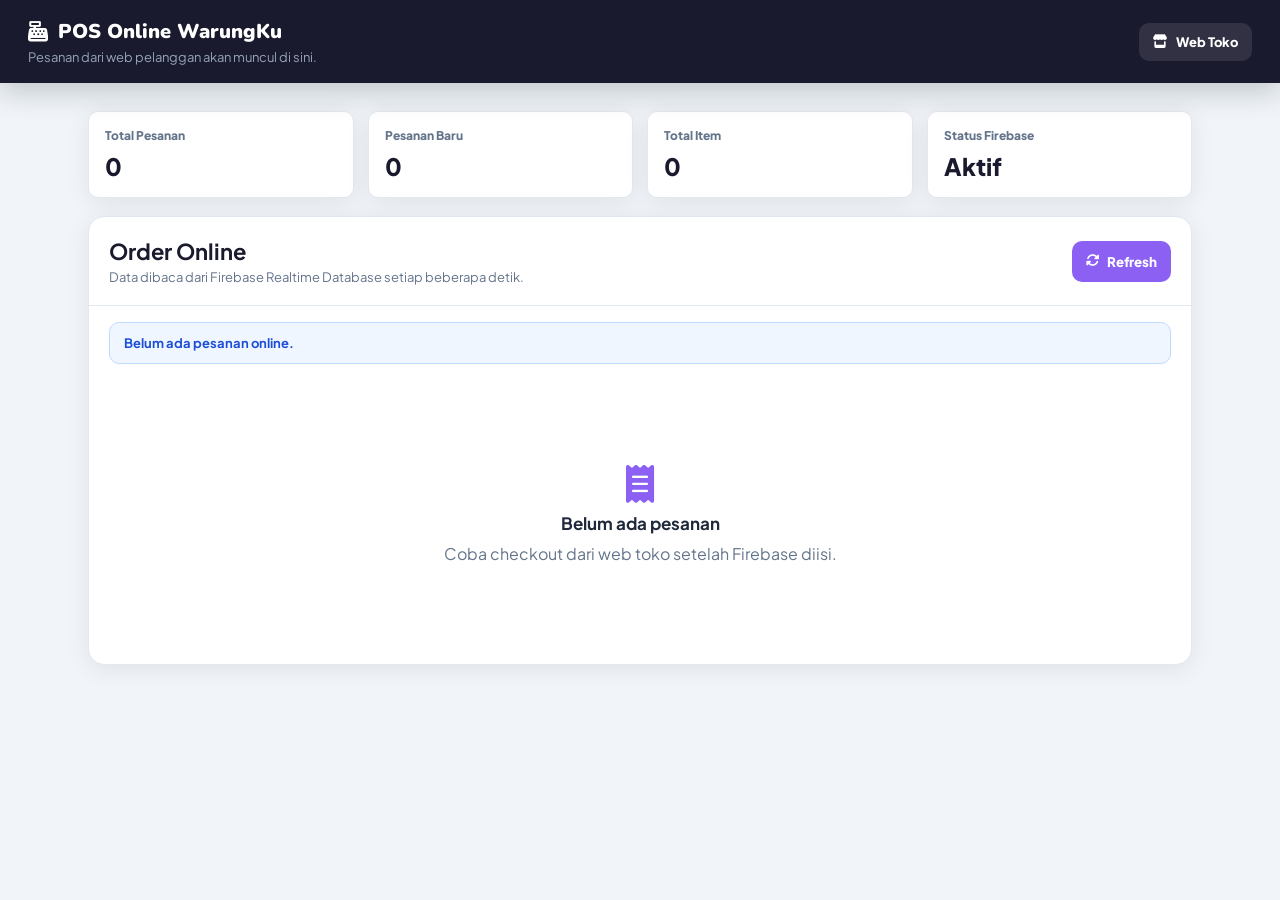
<file: admin-online.html>
<!DOCTYPE html>
<html lang="id">
<head>
  <meta charset="UTF-8" />
  <meta name="viewport" content="width=device-width, initial-scale=1.0" />
  <title>POS Online WarungKu</title>
  <link rel="stylesheet" href="style.css" />
  <link rel="preconnect" href="https://fonts.googleapis.com" />
  <link href="https://fonts.googleapis.com/css2?family=Plus+Jakarta+Sans:wght@400;500;600;700;800&family=Nunito:wght@400;600;700;800;900&display=swap" rel="stylesheet" />
  <link rel="stylesheet" href="https://cdnjs.cloudflare.com/ajax/libs/font-awesome/6.5.0/css/all.min.css" />
</head>
<body class="admin-page">
  <nav class="admin-nav">
    <div>
      <div class="admin-brand"><i class="fas fa-cash-register"></i> POS Online WarungKu</div>
      <p>Pesanan dari web pelanggan akan muncul di sini.</p>
    </div>
    <a href="index.html" class="admin-back"><i class="fas fa-store"></i> Web Toko</a>
  </nav>

  <main class="admin-wrap">
    <section class="admin-stats">
      <div class="admin-stat">
        <span>Total Pesanan</span>
        <strong id="statTotal">0</strong>
      </div>
      <div class="admin-stat">
        <span>Pesanan Baru</span>
        <strong id="statNew">0</strong>
      </div>
      <div class="admin-stat">
        <span>Total Item</span>
        <strong id="statItems">0</strong>
      </div>
      <div class="admin-stat">
        <span>Status Firebase</span>
        <strong id="statFirebase">-</strong>
      </div>
    </section>

    <section class="admin-panel">
      <div class="admin-panel-head">
        <div>
          <h1>Order Online</h1>
          <p>Data dibaca dari Firebase Realtime Database setiap beberapa detik.</p>
        </div>
        <button class="admin-refresh" id="refreshBtn"><i class="fas fa-rotate"></i> Refresh</button>
      </div>
      <div class="admin-alert info show" id="adminAlert">Menunggu data order online...</div>
      <div class="admin-orders" id="ordersList"></div>
    </section>
  </main>

  <script src="firebase-config.js"></script>
  <script src="pos-firebase-bridge.js"></script>
  <script>
    'use strict';

    const formatRp = (n) => 'Rp ' + Number(n || 0).toLocaleString('id-ID');
    const $ = (id) => document.getElementById(id);
    let currentOrders = [];

    function escapeHtml(value = '') {
      return String(value).replace(/[&<>"']/g, (char) => ({
        '&': '&amp;',
        '<': '&lt;',
        '>': '&gt;',
        '"': '&quot;',
        "'": '&#039;'
      }[char]));
    }

    function showAlert(type, message) {
      const alert = $('adminAlert');
      alert.className = `admin-alert ${type} show`;
      alert.textContent = message;
    }

    function getOrderTotal(order) {
      if (Number.isFinite(Number(order.total))) return Number(order.total);

      return (order.items || []).reduce((sum, item) => (
        sum + Number(item.harga || 0) * Number(item.qty || 0)
      ), 0);
    }

    function getStatusLabel(status) {
      const labels = {
        baru: 'Baru',
        diproses: 'Diproses',
        selesai: 'Selesai',
        batal: 'Batal'
      };

      return labels[status] || status || '-';
    }

    function renderOrders(orders) {
      currentOrders = orders;
      $('statTotal').textContent = orders.length;
      $('statNew').textContent = orders.filter((order) => order.status === 'baru').length;
      $('statItems').textContent = orders.reduce((sum, order) => (
        sum + (order.items || []).reduce((itemSum, item) => itemSum + Number(item.qty || 0), 0)
      ), 0);
      $('statFirebase').textContent = window.WarungKuPOSBridge.isFirebaseConfigured() ? 'Aktif' : 'Belum';

      if (!window.WarungKuPOSBridge.isFirebaseConfigured()) {
        showAlert('warning', 'Firebase belum dikonfigurasi. POS menampilkan cache lokal saja.');
      } else if (!orders.length) {
        showAlert('info', 'Belum ada pesanan online.');
      } else {
        showAlert('success', 'Pesanan online berhasil dimuat.');
      }

      $('ordersList').innerHTML = orders.length ? orders.map((order) => {
        const items = (order.items || []).map((item) => (
          `${escapeHtml(item.nama)} (${Number(item.qty || 0)}x) - ${formatRp(item.harga)} = ${formatRp(item.total || Number(item.harga || 0) * Number(item.qty || 0))}`
        )).join('<br>');
        const total = getOrderTotal(order);
        const status = order.status || 'baru';

        return `
          <article class="admin-order-card">
            <div class="admin-order-top">
              <div>
                <strong>${escapeHtml(order.customerName || 'Pelanggan Website')}</strong>
                <span>${escapeHtml(order.orderNo || order.id || '-')} - ${escapeHtml(order.source || '-')}</span>
              </div>
              <b>${formatRp(total)}</b>
            </div>
            <div class="admin-order-grid">
              <div><span>Status</span><strong>${escapeHtml(getStatusLabel(status))}</strong></div>
              <div><span>Waktu</span><strong>${escapeHtml(new Date(order.createdAt || Date.now()).toLocaleString('id-ID'))}</strong></div>
              <div><span>WhatsApp</span><strong>${escapeHtml(order.customerPhone || '-')}</strong></div>
              <div><span>Bayar</span><strong>${escapeHtml(order.paymentMethod || '-')} (${escapeHtml(order.paymentStatus || '-')})</strong></div>
            </div>
            <div class="admin-order-address"><strong>Alamat:</strong> ${escapeHtml(order.address || '-')}</div>
            <div class="admin-order-address"><strong>Catatan:</strong> ${escapeHtml(order.note || '-')}</div>
            <div class="admin-order-items">${items || '-'}</div>
            <div class="admin-order-actions">
              <button class="admin-status-btn" data-order-id="${escapeHtml(order.id)}" data-status="baru">Baru</button>
              <button class="admin-status-btn" data-order-id="${escapeHtml(order.id)}" data-status="diproses">Proses</button>
              <button class="admin-status-btn" data-order-id="${escapeHtml(order.id)}" data-status="selesai">Selesai</button>
              <button class="admin-status-btn danger" data-order-id="${escapeHtml(order.id)}" data-status="batal">Batal</button>
            </div>
          </article>`;
      }).join('') : `
        <div class="admin-empty">
          <i class="fas fa-receipt"></i>
          <strong>Belum ada pesanan</strong>
          <span>Coba checkout dari web toko setelah Firebase diisi.</span>
        </div>`;
    }

    window.addEventListener('warungku:online-orders', (event) => {
      renderOrders(event.detail.orders || []);
    });

    window.addEventListener('warungku:online-orders-error', (event) => {
      showAlert('warning', `Firebase belum bisa dibaca: ${event.detail.error.message}. Cek Rules Realtime Database.`);
      renderOrders(window.WarungKuPOSBridge.getLocalOrders());
    });

    $('refreshBtn').addEventListener('click', async () => {
      try {
        const orders = await window.WarungKuPOSBridge.loadOnlineOrders();
        renderOrders(orders);
      } catch (error) {
        showAlert('warning', `Refresh gagal: ${error.message}.`);
      }
    });

    $('ordersList').addEventListener('click', async (event) => {
      const button = event.target.closest('.admin-status-btn');
      if (!button) return;

      button.disabled = true;
      try {
        await window.WarungKuPOSBridge.updateOrderStatus(button.dataset.orderId, button.dataset.status);
        showAlert('success', `Status pesanan diubah menjadi ${getStatusLabel(button.dataset.status)}.`);
        const orders = await window.WarungKuPOSBridge.loadOnlineOrders();
        renderOrders(orders);
      } catch (error) {
        showAlert('warning', `Status belum tersimpan online: ${error.message}.`);
        renderOrders(currentOrders);
      } finally {
        button.disabled = false;
      }
    });

    renderOrders(window.WarungKuPOSBridge.getLocalOrders());
  </script>
</body>
</html>
</file>
<file: style.css>
/* ===================================================
   WarungKu E-Commerce – style.css
   =================================================== */

/* ── Variables ─────────────────────────────────── */
:root {
  --primary:    #8c60f3;
  --primary-d:  #ea6c0a;
  --primary-l:  #fff7ed;
  --secondary:  #0ea5e9;
  --dark:       #1a1a2e;
  --dark2:      #16213e;
  --card:       #ffffff;
  --bg:         #f8fafc;
  --text:       #1e293b;
  --text-light: #64748b;
  --success:    #10b981;
  --danger:     #ef4444;
  --border:     #e2e8f0;
  --radius:     16px;
  --radius-sm:  10px;
  --shadow:     0 4px 24px rgba(0,0,0,0.08);
  --shadow-lg:  0 8px 40px rgba(0,0,0,0.14);
}

/* ── Reset & Base ────────────────────────────── */
*, *::before, *::after { box-sizing: border-box; margin: 0; padding: 0; }

html { scroll-behavior: smooth; }

body {
  font-family: 'Plus Jakarta Sans', sans-serif;
  background: var(--bg);
  color: var(--text);
  min-height: 100vh;
}

/* ── Scrollbar ──────────────────────────────── */
::-webkit-scrollbar { width: 6px; }
::-webkit-scrollbar-track { background: #f1f5f9; }
::-webkit-scrollbar-thumb { background: var(--primary); border-radius: 10px; }

/* ============================================
   NAVBAR
   ============================================ */
.navbar {
  position: sticky;
  top: 0;
  z-index: 1000;
  background: var(--dark);
  box-shadow: 0 2px 20px rgba(0,0,0,0.2);
}

.nav-container {
  max-width: 1280px;
  margin: 0 auto;
  padding: 14px 24px;
  display: flex;
  align-items: center;
  gap: 20px;
}

/* Logo */
.nav-logo { display: flex; align-items: center; gap: 10px; flex-shrink: 0; }

.logo-icon {
  width: 42px; height: 42px;
  background: var(--primary);
  border-radius: 12px;
  display: flex; align-items: center; justify-content: center;
  color: white; font-size: 18px;
}

.logo-text { display: flex; flex-direction: column; }
.logo-main { font-family: 'Nunito', sans-serif; font-weight: 900; font-size: 20px; color: white; line-height: 1; }
.logo-sub  { font-size: 10px; color: #94a3b8; letter-spacing: 0.5px; }

/* Search */
.nav-search { flex: 1; }
.search-wrap {
  display: flex; align-items: center; gap: 10px;
  background: rgba(255,255,255,0.1);
  border: 1px solid rgba(255,255,255,0.15);
  border-radius: 12px;
  padding: 10px 16px;
  transition: all 0.3s;
}
.search-wrap:focus-within {
  background: rgba(255,255,255,0.15);
  border-color: var(--primary);
  box-shadow: 0 0 0 3px rgba(249,115,22,0.2);
}
.search-wrap i { color: #94a3b8; font-size: 14px; }
.search-wrap input {
  background: none; border: none; outline: none;
  color: white; width: 100%; font-size: 14px;
  font-family: inherit;
}
.search-wrap input::placeholder { color: #64748b; }

/* Nav Actions */
.nav-actions { display: flex; align-items: center; gap: 14px; flex-shrink: 0; }

.nav-cart {
  position: relative; cursor: pointer;
  width: 44px; height: 44px;
  background: rgba(255,255,255,0.1);
  border-radius: 12px;
  display: flex; align-items: center; justify-content: center;
  color: white; font-size: 18px;
  transition: all 0.3s;
}
.nav-cart:hover { background: var(--primary); transform: scale(1.05); }

.cart-badge {
  position: absolute; top: -5px; right: -5px;
  background: var(--danger); color: white;
  font-size: 11px; font-weight: 700;
  width: 20px; height: 20px;
  border-radius: 50%;
  display: flex; align-items: center; justify-content: center;
  border: 2px solid var(--dark);
  transition: transform 0.3s;
}
.cart-badge.bump { animation: badgeBump 0.4s ease; }

@keyframes badgeBump {
  0%   { transform: scale(1); }
  40%  { transform: scale(1.5); }
  70%  { transform: scale(0.9); }
  100% { transform: scale(1); }
}

.nav-user {
  color: #94a3b8; font-size: 28px; cursor: pointer;
  transition: color 0.3s;
}
.nav-user:hover { color: white; }

/* Category Bar */
.nav-categories {
  background: var(--dark2);
  border-top: 1px solid rgba(255,255,255,0.06);
}

.cat-container {
  max-width: 1280px; margin: 0 auto;
  padding: 0 24px;
  display: flex; gap: 4px;
  overflow-x: auto;
}
.cat-container::-webkit-scrollbar { height: 0; }

.cat-btn {
  padding: 12px 22px;
  background: none; border: none;
  color: #94a3b8; font-size: 14px; font-weight: 600;
  cursor: pointer; white-space: nowrap;
  border-bottom: 3px solid transparent;
  transition: all 0.3s;
  display: flex; align-items: center; gap: 7px;
  font-family: inherit;
  text-decoration: none;
}
.cat-btn:hover  { color: white; }
.cat-btn.active { color: var(--primary); border-bottom-color: var(--primary); }

/* ============================================
   HERO
   ============================================ */
.hero {
  background: linear-gradient(135deg, var(--dark) 0%, var(--dark2) 50%, #0f3460 100%);
  padding: 60px 24px;
  display: flex; align-items: center; justify-content: center;
  gap: 60px;
  overflow: hidden;
  position: relative;
}
.hero::before {
  content: '';
  position: absolute; inset: 0;
  background: radial-gradient(circle at 70% 50%, rgba(249,115,22,0.15) 0%, transparent 60%);
}

.hero-content { position: relative; z-index: 1; max-width: 480px; }

.hero-badge {
  display: inline-flex; align-items: center; gap: 6px;
  background: rgba(249,115,22,0.2);
  border: 1px solid rgba(249,115,22,0.4);
  color: var(--primary);
  padding: 6px 14px; border-radius: 50px;
  font-size: 13px; font-weight: 700;
  margin-bottom: 20px;
  animation: fadeSlideUp 0.6s ease;
}

.hero-content h1 {
  font-family: 'Nunito', sans-serif;
  font-size: clamp(32px, 5vw, 56px);
  font-weight: 900; color: white;
  line-height: 1.15;
  margin-bottom: 16px;
  animation: fadeSlideUp 0.6s ease 0.1s both;
}
.hero-content h1 span { color: var(--primary); }

.hero-content p {
  color: #94a3b8; font-size: 16px; margin-bottom: 32px;
  animation: fadeSlideUp 0.6s ease 0.2s both;
}

.hero-btn {
  display: inline-flex; align-items: center; gap: 10px;
  background: var(--primary); color: white;
  border: none; padding: 14px 28px;
  border-radius: 14px; font-size: 15px; font-weight: 700;
  cursor: pointer; transition: all 0.3s;
  font-family: inherit;
  animation: fadeSlideUp 0.6s ease 0.3s both;
}
.hero-btn:hover { background: var(--primary-d); transform: translateY(-2px); box-shadow: 0 8px 24px rgba(249,115,22,0.4); }

/* Hero Visual */
.hero-visual { position: relative; z-index: 1; }

.hero-emoji {
  font-size: 100px; line-height: 1;
  animation: float 3s ease-in-out infinite;
}

.floating-card {
  position: absolute;
  background: rgba(255,255,255,0.1);
  backdrop-filter: blur(12px);
  border: 1px solid rgba(255,255,255,0.2);
  color: white; font-size: 13px; font-weight: 700;
  padding: 8px 14px; border-radius: 50px;
  white-space: nowrap;
}
.fc1 { top: 0; left: -60px; animation: float 3s ease-in-out infinite 0.5s; }
.fc2 { bottom: 30px; left: -80px; animation: float 3s ease-in-out infinite 1s; }
.fc3 { top: 20px; right: -40px; animation: float 3s ease-in-out infinite 1.5s; }

/* ============================================
   PROMO TICKER
   ============================================ */
.promo-ticker {
  background: var(--primary);
  overflow: hidden;
  padding: 10px 0;
}
.ticker-inner {
  display: flex; gap: 40px;
  animation: ticker 20s linear infinite;
  width: max-content;
}
.ticker-inner span {
  color: white; font-weight: 700; font-size: 13px;
  white-space: nowrap;
}

/* ============================================
   PRODUCTS SECTION
   ============================================ */
.products-section {
  max-width: 1280px; margin: 0 auto;
  padding: 40px 24px 80px;
  scroll-margin-top: 130px;
}

.section-header { margin-bottom: 28px; }
.section-header h2 {
  font-family: 'Nunito', sans-serif;
  font-size: 28px; font-weight: 900; color: var(--text);
}
.section-header p { color: var(--text-light); margin-top: 4px; }

/* Grid */
.products-grid {
  display: grid;
  grid-template-columns: repeat(auto-fill, minmax(220px, 1fr));
  gap: 20px;
}

/* Product Card */
.product-card {
  background: var(--card);
  border-radius: var(--radius);
  overflow: hidden;
  box-shadow: var(--shadow);
  transition: all 0.35s cubic-bezier(0.34, 1.56, 0.64, 1);
  cursor: pointer;
  position: relative;
}
.product-card:hover {
  transform: translateY(-8px) scale(1.01);
  box-shadow: var(--shadow-lg);
}

.product-img {
  width: 100%; aspect-ratio: 1;
  display: flex; align-items: center; justify-content: center;
  font-size: 64px; position: relative;
  position: relative;
  background: linear-gradient(135deg, #fef3c7, #fed7aa);
}
.product-img.minuman { background: linear-gradient(135deg, #dbeafe, #bfdbfe); }
.product-img.makanan { background: linear-gradient(135deg, #dcfce7, #bbf7d0); }
.product-img.cemilan  { background: linear-gradient(135deg, #fce7f3, #fbcfe8); }

.product-img img {
  width: 100%; height: 100%;
  object-fit: cover;
  color: transparent;
}

.badge-discount {
  position: absolute; top: 12px; left: 12px;
  background: var(--danger); color: white;
  font-size: 12px; font-weight: 800;
  padding: 4px 10px; border-radius: 50px;
}
.badge-popular {
  position: absolute; top: 12px; right: 12px;
  background: var(--primary); color: white;
  font-size: 11px; font-weight: 800;
  padding: 4px 10px; border-radius: 50px;
}

.product-body { padding: 14px; }

.product-cat {
  font-size: 11px; font-weight: 700; text-transform: uppercase;
  letter-spacing: 0.5px; color: var(--text-light); margin-bottom: 4px;
}

.product-name {
  font-weight: 700; font-size: 15px; color: var(--text);
  margin-bottom: 4px; line-height: 1.3;
}

.product-desc {
  font-size: 12px; color: var(--text-light); margin-bottom: 10px;
  line-height: 1.5;
  display: -webkit-box; -webkit-line-clamp: 2;
  -webkit-box-orient: vertical; overflow: hidden;
}

.product-rating {
  display: flex; align-items: center; gap: 4px;
  font-size: 12px; color: #f59e0b; margin-bottom: 10px;
}
.product-rating span { color: var(--text-light); }

.product-price {
  display: flex; flex-direction: column; gap: 2px;
  margin-bottom: 12px;
}
.price-orig {
  font-size: 12px; color: var(--text-light);
  text-decoration: line-through;
}
.price-disc { font-size: 18px; font-weight: 800; color: var(--primary); }

.add-btn {
  width: 100%; padding: 10px;
  background: var(--primary); color: white;
  border: none; border-radius: var(--radius-sm);
  font-size: 14px; font-weight: 700; cursor: pointer;
  display: flex; align-items: center; justify-content: center; gap: 8px;
  transition: all 0.3s; font-family: inherit;
}
.add-btn:hover { background: var(--primary-d); transform: scale(1.02); }
.add-btn:active { transform: scale(0.97); }
.add-btn.added { background: var(--success); animation: addPulse 0.5s ease; }

@keyframes addPulse {
  0%   { transform: scale(1); }
  50%  { transform: scale(1.06); }
  100% { transform: scale(1); }
}

/* ============================================
   CART SIDEBAR
   ============================================ */
.cart-overlay {
  position: fixed; inset: 0; background: rgba(0,0,0,0.5);
  z-index: 1100; opacity: 0; pointer-events: none;
  transition: opacity 0.3s;
  backdrop-filter: blur(4px);
}
.cart-overlay.active { opacity: 1; pointer-events: all; }

.cart-sidebar {
  position: fixed; top: 0; right: 0;
  width: min(400px, 100vw);
  height: 100vh;
  background: white;
  z-index: 1200;
  transform: translateX(100%);
  transition: transform 0.4s cubic-bezier(0.34, 1.56, 0.64, 1);
  display: flex; flex-direction: column;
  box-shadow: -8px 0 40px rgba(0,0,0,0.15);
}
.cart-sidebar.open { transform: translateX(0); }

.cart-header {
  padding: 20px 24px;
  border-bottom: 1px solid var(--border);
  display: flex; align-items: center; justify-content: space-between;
  background: var(--dark);
  color: white;
}
.cart-header h3 { font-size: 18px; font-weight: 700; display: flex; align-items: center; gap: 8px; }

.cart-close {
  background: rgba(255,255,255,0.1); border: none;
  color: white; width: 36px; height: 36px;
  border-radius: 10px; cursor: pointer; font-size: 16px;
  display: flex; align-items: center; justify-content: center;
  transition: background 0.2s;
}
.cart-close:hover { background: rgba(255,255,255,0.2); }

.cart-items {
  flex: 1; overflow-y: auto; padding: 16px;
  display: flex; flex-direction: column; gap: 12px;
}

.cart-empty {
  display: flex; flex-direction: column;
  align-items: center; justify-content: center;
  height: 100%; color: var(--text-light);
  text-align: center; gap: 8px;
}
.empty-icon { font-size: 56px; }
.cart-empty p { font-weight: 700; font-size: 16px; }
.cart-empty small { font-size: 13px; }

/* Cart Item */
.cart-item {
  display: flex; gap: 12px;
  background: var(--bg);
  border-radius: var(--radius-sm);
  padding: 12px;
  animation: slideIn 0.3s ease;
}

@keyframes slideIn {
  from { opacity: 0; transform: translateX(20px); }
  to   { opacity: 1; transform: translateX(0); }
}

.ci-thumb { width: 50px; height: 50px; flex-shrink: 0; border-radius: 8px; overflow: hidden; }
.ci-thumb img { width: 100%; height: 100%; object-fit: cover; }
.ci-thumb img { color: transparent; }
.ci-info  { flex: 1; min-width: 0; }
.ci-name  { font-weight: 700; font-size: 14px; white-space: nowrap; overflow: hidden; text-overflow: ellipsis; }
.ci-price { color: var(--primary); font-weight: 700; font-size: 13px; margin: 2px 0; }
.ci-controls { display: flex; align-items: center; gap: 8px; margin-top: 6px; }

.qty-btn {
  width: 28px; height: 28px;
  background: var(--primary); color: white;
  border: none; border-radius: 8px; cursor: pointer;
  font-size: 16px; font-weight: 700;
  display: flex; align-items: center; justify-content: center;
  transition: all 0.2s;
}
.qty-btn:hover { background: var(--primary-d); transform: scale(1.1); }
.qty-btn.minus { background: #f1f5f9; color: var(--text); }
.qty-btn.minus:hover { background: var(--danger); color: white; }

.qty-val { font-weight: 700; font-size: 14px; min-width: 20px; text-align: center; }

.ci-delete {
  background: none; border: none;
  color: #94a3b8; cursor: pointer; font-size: 16px;
  padding: 4px; border-radius: 6px; transition: all 0.2s;
}
.ci-delete:hover { color: var(--danger); background: #fee2e2; }

/* Cart Footer */
.cart-footer { padding: 16px 24px; border-top: 1px solid var(--border); background: white; }

.cart-summary { margin-bottom: 16px; display: flex; flex-direction: column; gap: 8px; }
.summary-row {
  display: flex; justify-content: space-between;
  font-size: 14px; color: var(--text-light);
}
.discount-val { color: var(--success); font-weight: 700; }
.shipping-row span:last-child { color: var(--success); font-weight: 800; }
.total-row { font-size: 16px; font-weight: 800; color: var(--text); padding-top: 8px; border-top: 2px dashed var(--border); }

.checkout-btn {
  width: 100%; padding: 14px;
  background: linear-gradient(135deg, var(--primary), var(--primary-d));
  color: white; border: none; border-radius: var(--radius-sm);
  font-size: 15px; font-weight: 700; cursor: pointer;
  display: flex; align-items: center; justify-content: center; gap: 8px;
  transition: all 0.3s; font-family: inherit;
}
.checkout-btn:hover { transform: translateY(-2px); box-shadow: 0 6px 20px rgba(249,115,22,0.4); }

.clear-cart-btn {
  width: 100%; padding: 10px; margin-top: 8px;
  background: rgba(239, 68, 68, 0.1);
  color: var(--danger); border: 1px solid var(--danger);
  border-radius: var(--radius-sm);
  font-size: 13px; font-weight: 600; cursor: pointer;
  display: flex; align-items: center; justify-content: center; gap: 6px;
  transition: all 0.3s; font-family: inherit;
}
.clear-cart-btn:hover {
  background: var(--danger);
  color: white;
  transform: translateY(-1px);
}

/* ============================================
   FLY TO CART ANIMATION
   ============================================ */
.fly-item {
  position: fixed;
  font-size: 28px;
  pointer-events: none;
  z-index: 9999;
  opacity: 0;
  transform: scale(1);
}
.fly-item.flying {
  animation: flyToCart 0.7s cubic-bezier(0.5, 0, 0.5, 1) forwards;
}

@keyframes flyToCart {
  0%   { opacity: 1; transform: scale(1); }
  70%  { opacity: 1; }
  100% { opacity: 0; transform: scale(0.3); }
}

/* ============================================
   MODALS
   ============================================ */
.modal-overlay {
  position: fixed; inset: 0;
  background: rgba(0,0,0,0.6);
  z-index: 1300;
  display: flex; align-items: center; justify-content: center;
  padding: 20px;
  opacity: 0; pointer-events: none;
  transition: opacity 0.3s;
  backdrop-filter: blur(6px);
}
.modal-overlay.active { opacity: 1; pointer-events: all; }

.modal {
  background: white;
  border-radius: 20px;
  overflow: hidden;
  box-shadow: 0 20px 60px rgba(0,0,0,0.2);
  max-height: 90vh;
  overflow-y: auto;
  transform: scale(0.9) translateY(20px);
  transition: transform 0.3s cubic-bezier(0.34, 1.56, 0.64, 1);
  width: 100%;
}
.modal-overlay.active .modal { transform: scale(1) translateY(0); }

/* Checkout Modal */
.checkout-modal { max-width: 500px; }

.modal-header {
  padding: 20px 24px;
  background: var(--dark); color: white;
  display: flex; align-items: center; justify-content: space-between;
}
.modal-header h3 { font-size: 18px; font-weight: 700; display: flex; align-items: center; gap: 8px; }

.modal-close {
  background: rgba(255,255,255,0.1); border: none;
  color: white; width: 36px; height: 36px;
  border-radius: 10px; cursor: pointer; font-size: 16px;
  display: flex; align-items: center; justify-content: center;
  transition: background 0.2s;
}
.modal-close:hover { background: rgba(255,255,255,0.2); }

.modal-body { padding: 24px; }

.checkout-step h4 { font-size: 16px; font-weight: 800; margin-bottom: 20px; color: var(--text); }
.hidden { display: none !important; }
.checkout-step.hidden { display: none; }

/* Form */
.form-group { margin-bottom: 16px; }
.form-group label {
  display: flex; align-items: center; gap: 6px;
  font-size: 13px; font-weight: 700; color: var(--text);
  margin-bottom: 6px;
}
.form-group label i { color: var(--primary); }
.form-group input,
.form-group textarea {
  width: 100%; padding: 12px 14px;
  border: 2px solid var(--border);
  border-radius: var(--radius-sm);
  font-size: 14px; font-family: inherit;
  outline: none; transition: border-color 0.2s;
  resize: vertical;
}
.form-group input:focus,
.form-group textarea:focus { border-color: var(--primary); }

/* Payment */
.payment-method {
  display: flex; align-items: center; gap: 14px;
  padding: 14px; border: 2px solid var(--border);
  border-radius: var(--radius-sm); cursor: pointer;
  transition: all 0.2s; margin-bottom: 16px;
}
.payment-method.active { border-color: var(--primary); background: var(--primary-l); }
.pay-icon { font-size: 28px; }
.pay-info strong { display: block; font-size: 15px; }
.pay-info small { color: var(--text-light); font-size: 12px; }
.pay-check { margin-left: auto; color: var(--primary); font-size: 22px; }

/* QRIS Box */
.qris-box {
  background: #f8fafc; border-radius: var(--radius-sm);
  padding: 20px; text-align: center;
  border: 2px dashed var(--border); margin-bottom: 20px;
}
.qris-header { font-weight: 800; font-size: 15px; margin-bottom: 4px; }
.qris-total { font-size: 24px; font-weight: 900; color: var(--primary); margin-bottom: 16px; }

.qris-image-wrap {
  display: inline-block;
  padding: 16px;
  background: white;
  border-radius: 16px;
  box-shadow: 0 4px 20px rgba(0,0,0,0.1);
  margin-bottom: 12px;
}
.qris-image-wrap svg { display: block; }

.qris-note {
  font-size: 12px; color: var(--text-light); margin-bottom: 8px;
  display: flex; align-items: center; justify-content: center; gap: 4px;
}

.qris-timer {
  font-size: 13px; font-weight: 700; color: var(--danger);
  display: flex; align-items: center; justify-content: center; gap: 5px;
}

/* COD Box */
.cod-box {
  background: #f8fafc; border-radius: var(--radius-sm);
  padding: 20px; text-align: center;
  border: 2px dashed var(--border); margin-bottom: 20px;
}
.cod-header { font-weight: 800; font-size: 15px; margin-bottom: 4px; }
.cod-total { font-size: 24px; font-weight: 900; color: var(--primary); margin-bottom: 16px; }

.cod-info { text-align: left; }
.cod-courier-alert {
  display: flex; align-items: center; gap: 12px;
  background: #ecfdf5; border: 1px solid #10b981;
  border-radius: 8px; padding: 12px; margin-bottom: 14px;
  color: #065f46;
}
.cod-courier-alert i { font-size: 22px; }
.cod-courier-alert span { display: block; font-size: 12px; font-weight: 700; }
.cod-courier-alert strong { display: block; font-size: 20px; font-weight: 900; color: #047857; }
.cod-note {
  background: #fef3c7; border: 1px solid #f59e0b;
  border-radius: 8px; padding: 12px; margin-bottom: 16px;
  font-size: 13px; color: #92400e;
}
.cod-note strong { color: #dc2626; }

.cod-benefits h5 { font-size: 14px; font-weight: 700; margin-bottom: 8px; color: var(--text); }
.cod-benefits ul { list-style: none; padding: 0; margin: 0; }
.cod-benefits li { font-size: 12px; color: var(--text-light); margin-bottom: 4px; display: flex; align-items: center; gap: 6px; }

/* Step Buttons */
.step-btn {
  width: 100%; padding: 13px;
  background: var(--primary); color: white;
  border: none; border-radius: var(--radius-sm);
  font-size: 14px; font-weight: 700; cursor: pointer;
  display: flex; align-items: center; justify-content: center; gap: 8px;
  transition: all 0.3s; font-family: inherit;
  margin-top: 4px;
}
.step-btn:hover { background: var(--primary-d); }

.step-nav { display: flex; gap: 10px; }
.back-btn { background: #f1f5f9; color: var(--text); flex: 0 0 auto; width: auto; padding: 13px 20px; }
.back-btn:hover { background: var(--border); }
.confirm-btn { background: var(--success); flex: 1; width: auto; }
.confirm-btn:hover { background: #059669; }

/* ============================================
   RECEIPT
   ============================================ */
.receipt-modal { max-width: 440px; background: transparent; box-shadow: none; }

.receipt-paper {
  position: relative;
  background:
    linear-gradient(#ffffff, #ffffff) padding-box,
    linear-gradient(135deg, rgba(140, 96, 243, 0.45), rgba(34, 197, 94, 0.35)) border-box;
  border: 1px solid transparent;
  border-radius: 18px 18px 0 0;
  font-family: 'Nunito', monospace;
  overflow: hidden;
  box-shadow: 0 24px 70px rgba(15, 23, 42, 0.22);
}
.receipt-paper::before,
.receipt-paper::after {
  content: '';
  position: absolute;
  bottom: -10px;
  width: 20px;
  height: 20px;
  background: var(--bg);
  border-radius: 50%;
  z-index: 1;
}
.receipt-paper::before { left: -10px; }
.receipt-paper::after { right: -10px; }

.receipt-top {
  position: relative;
  padding: 26px;
  background:
    linear-gradient(180deg, rgba(248, 250, 252, 0.96), #ffffff 26%),
    repeating-linear-gradient(90deg, rgba(226, 232, 240, 0.32) 0 1px, transparent 1px 8px);
}

.receipt-logo {
  display: flex; align-items: center; gap: 12px;
  margin-bottom: 18px;
  padding: 12px;
  background: #ffffff;
  border: 1px solid var(--border);
  border-radius: 14px;
  box-shadow: 0 8px 26px rgba(15, 23, 42, 0.06);
}
.r-logo-icon {
  width: 44px;
  height: 44px;
  display: inline-flex;
  align-items: center;
  justify-content: center;
  background: linear-gradient(135deg, var(--primary), var(--secondary));
  color: white;
  border-radius: 12px;
  font-size: 24px;
  box-shadow: 0 10px 22px rgba(140, 96, 243, 0.24);
}
.r-logo-name { font-size: 23px; font-weight: 900; color: var(--dark); font-family: 'Nunito', sans-serif; letter-spacing: 0; }
.r-logo-sub  { font-size: 11px; color: var(--text-light); font-weight: 800; }

.receipt-divider { border: none; border-top: 1px solid var(--border); margin: 16px 0; }
.receipt-divider.dashed { border-top-style: dashed; }

.receipt-title {
  text-align: center; font-size: 16px; font-weight: 900;
  letter-spacing: 1px; color: var(--dark);
  margin-bottom: 16px;
  padding: 10px 12px;
  background: #f8fafc;
  border: 1px solid var(--border);
  border-radius: 999px;
}

.receipt-meta { display: flex; flex-direction: column; gap: 7px; }
.meta-row {
  display: grid;
  grid-template-columns: minmax(92px, 0.8fr) minmax(0, 1.4fr);
  align-items: start;
  gap: 12px;
  font-size: 13px;
}
.meta-row span:first-child { color: var(--text-light); font-weight: 800; }
.meta-row span:last-child  { font-weight: 800; text-align: right; min-width: 0; overflow-wrap: anywhere; color: var(--text); }

.receipt-items-title {
  font-size: 12px; font-weight: 900; letter-spacing: 1px;
  color: var(--primary); margin-bottom: 10px;
  text-transform: uppercase;
}

.receipt-items { display: flex; flex-direction: column; gap: 10px; }

.r-item {
  display: grid;
  grid-template-columns: minmax(0, 1fr) auto;
  gap: 12px;
  align-items: start;
  font-size: 13px;
  padding: 10px 0;
  border-bottom: 1px dashed #e5e7eb;
}
.r-item:last-child { border-bottom: none; }
.r-item-left .r-item-name { font-weight: 900; color: var(--dark); line-height: 1.35; }
.r-item-left .r-item-sub  { color: var(--text-light); font-size: 12px; font-weight: 800; margin-top: 3px; }
.r-item-right { font-weight: 900; color: var(--dark); white-space: nowrap; }

.receipt-totals {
  display: flex; flex-direction: column; gap: 7px;
  background: #f8fafc;
  border: 1px solid var(--border);
  border-radius: 12px;
  padding: 12px;
}
.r-total-row {
  display: flex; justify-content: space-between;
  font-size: 14px;
}
.r-total-row span:first-child { color: var(--text-light); font-weight: 800; }
.r-total-row span:last-child { font-weight: 900; color: var(--text); }
.r-total-row.discount span:last-child { color: var(--success); font-weight: 700; }
.r-total-row.shipping span:last-child { color: var(--success); font-weight: 800; }
.r-total-row.grand {
  font-size: 19px; font-weight: 900; color: var(--dark);
  padding-top: 10px; margin-top: 4px; border-top: 2px dashed var(--border);
}
.r-total-row.grand span:last-child { color: var(--primary); }

.receipt-payment {
  display: flex; flex-direction: column; gap: 8px;
  background: #ffffff;
  border: 1px solid var(--border);
  border-radius: 12px;
  padding: 12px;
}
.r-pay-row { display: flex; justify-content: space-between; align-items: center; gap: 12px; font-size: 13px; }
.r-pay-row span:first-child { color: var(--text-light); font-weight: 800; }
.r-pay-row span:last-child { font-weight: 900; text-align: right; }
.paid-badge { background: #dcfce7; color: var(--success); padding: 4px 11px; border-radius: 50px; font-weight: 900; font-size: 12px; }
.cod-badge { background: #fef3c7; color: #d97706; padding: 4px 11px; border-radius: 50px; font-weight: 900; font-size: 12px; }
.order-badge { background: #dbeafe; color: #2563eb; padding: 4px 11px; border-radius: 50px; font-weight: 900; font-size: 12px; }
.pending-badge { background: #fef3c7; color: #d97706; padding: 4px 11px; border-radius: 50px; font-weight: 900; font-size: 12px; }

.receipt-note-section {
  background: #fff7ed; border: 1px solid #fed7aa; border-radius: 10px; padding: 11px 12px;
  font-size: 13px; color: var(--text);
  margin-bottom: 14px; display: none;
}
.receipt-note-section.visible { display: block; }
.receipt-save-notice {
  display: flex;
  align-items: flex-start;
  gap: 8px;
  background: #eff6ff;
  border: 1px solid #bfdbfe;
  border-radius: 8px;
  color: #1d4ed8;
  font-size: 12px;
  font-weight: 800;
  line-height: 1.45;
  padding: 10px 12px;
  margin-bottom: 14px;
}
.receipt-save-notice i {
  margin-top: 2px;
}

.receipt-footer { text-align: center; padding-top: 2px; }
.rf-thanks { font-size: 16px; font-weight: 900; color: var(--dark); }
.rf-sub    { font-size: 13px; color: var(--text-light); margin: 4px 0 8px; }
.rf-contact {
  display: inline-flex;
  align-items: center;
  gap: 6px;
  font-size: 13px;
  color: var(--primary);
  font-weight: 900;
  background: #f8fafc;
  border: 1px solid var(--border);
  border-radius: 999px;
  padding: 7px 12px;
}
.rf-contact i { color: var(--success); }

/* Barcode */
.receipt-barcode { margin-top: 16px; }
.barcode-lines { display: flex; gap: 2px; height: 40px; align-items: flex-end; justify-content: center; }
.barcode-lines span {
  background: var(--dark); border-radius: 1px;
  width: 2px;
}
.barcode-lines span:nth-child(odd)  { height: 100%; }
.barcode-lines span:nth-child(even) { height: 65%; }
.barcode-lines span:nth-child(3n)   { width: 4px; height: 85%; }
.barcode-lines span:nth-child(5n)   { width: 3px; }
.barcode-num { font-size: 11px; color: var(--text-light); letter-spacing: 2px; margin-top: 4px; }

/* Receipt Actions */
.receipt-actions {
  display: flex; flex-wrap: wrap; gap: 10px;
  padding: 16px;
  background: var(--bg);
  border-radius: 0 0 16px 16px;
}

.ra-btn {
  flex: 1 1 120px; padding: 13px;
  border: none; border-radius: var(--radius-sm);
  font-size: 14px; font-weight: 700; cursor: pointer;
  display: flex; align-items: center; justify-content: center; gap: 8px;
  transition: all 0.3s; font-family: inherit;
}
.close-btn { background: #f1f5f9; color: var(--text); }
.close-btn:hover { background: var(--border); }
.save-receipt-btn { background: var(--dark); color: white; }
.save-receipt-btn:hover { background: #0f172a; transform: translateY(-1px); }
.save-receipt-btn:disabled {
  opacity: 0.7;
  cursor: not-allowed;
  transform: none;
}
.whatsapp-btn { background: #22c55e; color: white; }
.whatsapp-btn:hover { background: #16a34a; transform: translateY(-1px); }

/* Order History */
.history-modal { max-width: 520px; }
.history-list { display: flex; flex-direction: column; gap: 12px; }
.history-empty {
  min-height: 180px;
  display: flex; flex-direction: column; align-items: center; justify-content: center;
  gap: 8px; text-align: center; color: var(--text-light);
}
.history-empty i { font-size: 34px; color: var(--primary); }
.history-empty strong { color: var(--text); font-size: 16px; }
.history-empty span { font-size: 13px; }
.history-item {
  border: 1px solid var(--border);
  border-radius: var(--radius-sm);
  padding: 14px;
  background: #f8fafc;
}
.history-top {
  display: flex; justify-content: space-between; gap: 12px;
  margin-bottom: 6px; color: var(--dark);
}
.history-top span { color: var(--primary); font-weight: 900; }
.history-meta { color: var(--text-light); font-size: 12px; margin-bottom: 4px; }
.history-status {
  display: inline-flex; margin: 4px 0 8px;
  background: #dbeafe; color: #2563eb;
  padding: 3px 10px; border-radius: 999px;
  font-size: 12px; font-weight: 800;
}
.history-items {
  font-size: 12px; color: var(--text);
  background: white; border-radius: 8px; padding: 8px;
}
.history-wa-btn {
  width: 100%;
  margin-top: 10px;
  border: none;
  border-radius: var(--radius-sm);
  background: #22c55e;
  color: white;
  padding: 11px 12px;
  display: inline-flex;
  align-items: center;
  justify-content: center;
  gap: 8px;
  font-family: inherit;
  font-size: 13px;
  font-weight: 800;
  cursor: pointer;
  transition: all 0.2s;
}
.history-wa-btn:hover {
  background: #16a34a;
  transform: translateY(-1px);
}

@media print {
  @page {
    size: 80mm auto;
    margin: 6mm;
  }

  body * {
    visibility: hidden !important;
  }

  body {
    background: white !important;
  }

  #receiptPaper,
  #receiptPaper * {
    visibility: visible !important;
  }

  #receiptPaper {
    position: absolute;
    left: 0;
    top: 0;
    width: 80mm;
    box-shadow: none !important;
    border-radius: 0 !important;
    overflow: visible !important;
  }

  #receiptPaper::before,
  #receiptPaper::after {
    display: none !important;
  }

  .receipt-top {
    padding: 0;
    background: white !important;
  }

  .receipt-logo,
  .receipt-totals,
  .receipt-payment,
  .receipt-save-notice,
  .rf-contact {
    box-shadow: none !important;
  }

  .receipt-actions,
  .history-modal,
  .modal-header,
  .toast {
    display: none !important;
  }
}

/* ============================================
   ADMIN PAGE
   ============================================ */
.admin-page {
  background: #f1f5f9;
  min-height: 100vh;
}

.admin-nav {
  position: sticky; top: 0; z-index: 20;
  background: var(--dark); color: white;
  display: flex; align-items: center; justify-content: space-between; gap: 20px;
  padding: 18px 28px;
  box-shadow: 0 8px 30px rgba(15, 23, 42, 0.22);
}
.admin-brand {
  display: flex; align-items: center; gap: 10px;
  font-size: 20px; font-weight: 900; font-family: 'Nunito', sans-serif;
}
.admin-nav p { margin-top: 4px; color: #94a3b8; font-size: 13px; }
.admin-back {
  display: inline-flex; align-items: center; gap: 8px;
  background: rgba(255,255,255,0.1); color: white;
  text-decoration: none; border-radius: 10px;
  padding: 11px 14px; font-weight: 800; font-size: 13px;
}
.admin-back:hover { background: var(--primary); }

.admin-wrap {
  max-width: 1160px;
  margin: 0 auto;
  padding: 28px;
}
.admin-stats {
  display: grid;
  grid-template-columns: repeat(4, minmax(0, 1fr));
  gap: 14px;
  margin-bottom: 18px;
}
.admin-stat {
  background: white;
  border: 1px solid var(--border);
  border-radius: var(--radius-sm);
  padding: 16px;
  box-shadow: var(--shadow);
}
.admin-stat span { display: block; color: var(--text-light); font-size: 12px; font-weight: 800; margin-bottom: 8px; }
.admin-stat strong { display: block; color: var(--dark); font-size: 24px; font-weight: 900; }

.admin-panel {
  background: white;
  border: 1px solid var(--border);
  border-radius: var(--radius);
  box-shadow: var(--shadow);
  overflow: hidden;
}
.admin-panel-head {
  display: flex; align-items: center; justify-content: space-between; gap: 16px;
  padding: 20px;
  border-bottom: 1px solid var(--border);
}
.admin-panel-head h1 { font-size: 22px; color: var(--dark); margin-bottom: 4px; }
.admin-panel-head p { color: var(--text-light); font-size: 13px; }
.admin-refresh {
  border: none; border-radius: var(--radius-sm);
  background: var(--primary); color: white;
  padding: 12px 14px;
  display: inline-flex; align-items: center; gap: 8px;
  font-family: inherit; font-weight: 800; cursor: pointer;
}
.admin-refresh:hover { background: var(--primary-d); }
.test-db-btn { background: var(--success); }
.test-db-btn:hover { background: #059669; }

.admin-alert {
  display: none;
  margin: 16px 20px 0;
  padding: 12px 14px;
  border-radius: var(--radius-sm);
  font-size: 13px; font-weight: 700;
}
.admin-alert.show { display: block; }
.admin-alert.info { background: #eff6ff; color: #1d4ed8; border: 1px solid #bfdbfe; }
.admin-alert.success { background: #ecfdf5; color: #047857; border: 1px solid #a7f3d0; }
.admin-alert.warning { background: #fff7ed; color: #c2410c; border: 1px solid #fed7aa; }

.admin-orders {
  display: grid;
  gap: 14px;
  padding: 20px;
}
.admin-empty {
  min-height: 260px;
  display: flex; flex-direction: column; align-items: center; justify-content: center;
  gap: 9px;
  text-align: center;
  color: var(--text-light);
}
.admin-empty i { font-size: 38px; color: var(--primary); }
.admin-empty strong { color: var(--text); font-size: 17px; }
.admin-order-card {
  border: 1px solid var(--border);
  border-radius: var(--radius-sm);
  padding: 16px;
  background: #f8fafc;
}
.admin-order-top {
  display: flex; justify-content: space-between; align-items: flex-start; gap: 14px;
  padding-bottom: 12px; border-bottom: 1px dashed var(--border);
  margin-bottom: 12px;
}
.admin-order-top strong { display: block; color: var(--dark); font-size: 18px; }
.admin-order-top span { display: block; color: var(--text-light); font-size: 12px; margin-top: 3px; }
.admin-order-top b { color: var(--primary); font-size: 18px; white-space: nowrap; }
.admin-order-grid {
  display: grid; grid-template-columns: repeat(4, minmax(0, 1fr));
  gap: 10px;
  margin-bottom: 10px;
}
.admin-order-grid div {
  background: white;
  border-radius: 8px;
  padding: 9px;
}
.admin-order-grid span { display: block; color: var(--text-light); font-size: 11px; margin-bottom: 3px; }
.admin-order-grid strong { display: block; color: var(--text); font-size: 12px; word-break: break-word; }
.admin-order-address,
.admin-order-items {
  background: white;
  border-radius: 8px;
  padding: 10px;
  font-size: 12px;
  color: var(--text);
  margin-top: 8px;
}
.admin-order-items { color: var(--text-light); }
.admin-order-actions {
  display: flex;
  flex-wrap: wrap;
  gap: 8px;
  margin-top: 12px;
}
.admin-status-btn {
  border: none;
  border-radius: 8px;
  background: var(--dark);
  color: white;
  padding: 9px 12px;
  font-family: inherit;
  font-size: 12px;
  font-weight: 800;
  cursor: pointer;
}
.admin-status-btn:hover { background: var(--primary); }
.admin-status-btn.danger { background: var(--danger); }
.admin-status-btn:disabled {
  opacity: 0.65;
  cursor: not-allowed;
}
.firebase-test-output {
  white-space: pre-wrap;
  word-break: break-word;
  background: #0f172a;
  color: #e2e8f0;
  border-radius: var(--radius-sm);
  padding: 16px;
  font-size: 13px;
  line-height: 1.6;
  min-height: 160px;
}

@media (max-width: 760px) {
  .admin-nav { flex-direction: column; align-items: flex-start; padding: 16px; }
  .admin-wrap { padding: 16px; }
  .admin-stats { grid-template-columns: repeat(2, minmax(0, 1fr)); }
  .admin-panel-head { flex-direction: column; align-items: flex-start; }
  .admin-refresh { width: 100%; justify-content: center; }
  .admin-order-grid { grid-template-columns: repeat(2, minmax(0, 1fr)); }
}

@media (max-width: 420px) {
  .admin-stats,
  .admin-order-grid { grid-template-columns: 1fr; }
}

/* ============================================
   TOAST
   ============================================ */
.toast {
  position: fixed; bottom: 24px; left: 50%;
  transform: translateX(-50%) translateY(80px);
  background: var(--dark); color: white;
  padding: 12px 22px; border-radius: 50px;
  font-size: 14px; font-weight: 600;
  z-index: 9998; transition: transform 0.4s cubic-bezier(0.34, 1.56, 0.64, 1);
  white-space: nowrap;
  pointer-events: none;
}
.toast.show { transform: translateX(-50%) translateY(0); }

/* ============================================
   ABOUT SECTION
   ============================================ */
.about-section {
  padding: 80px 24px;
  background: var(--bg);
  scroll-margin-top: 80px;
}

.container { max-width: 1280px; margin: 0 auto; }

.about-content {
  display: grid; grid-template-columns: 1fr 1fr; gap: 60px;
  align-items: center;
}

.about-text h2 {
  font-family: 'Nunito', sans-serif; font-size: 2.5rem; font-weight: 800;
  color: var(--text); margin-bottom: 20px;
}

.about-text p {
  font-size: 16px; line-height: 1.7; color: var(--text-light);
  margin-bottom: 30px;
}

.about-features {
  display: grid; grid-template-columns: repeat(3, 1fr); gap: 20px;
}

.feature {
  text-align: center; padding: 20px;
  background: white; border-radius: var(--radius);
  box-shadow: var(--shadow);
}

.feature i {
  font-size: 32px; color: var(--primary);
  margin-bottom: 12px; display: block;
}

.feature h4 {
  font-size: 16px; font-weight: 700; color: var(--text);
  margin-bottom: 8px;
}

.feature p {
  font-size: 14px; color: var(--text-light); line-height: 1.5;
}

.about-image {
  position: relative; text-align: center;
}

.about-image img {
  width: 100%; max-width: 400px; border-radius: var(--radius);
  box-shadow: var(--shadow-lg);
}

.about-emoji {
  font-size: 80px; position: absolute; top: 50%; left: 50%;
  transform: translate(-50%, -50%);
  opacity: 0.1;
}

/* ============================================
   TESTIMONIALS
   ============================================ */
.testimonials-section {
  background: white;
  padding: 80px 24px;
}

.testimonials-grid {
  display: grid;
  grid-template-columns: repeat(3, 1fr);
  gap: 24px;
  margin-top: 40px;
}

.testimonial-card {
  background: var(--card);
  padding: 24px;
  border-radius: var(--radius);
  box-shadow: var(--shadow);
  text-align: center;
}

.testimonial-rating {
  color: #f59e0b;
  margin-bottom: 12px;
}

.testimonial-card p {
  color: var(--text);
  font-style: italic;
  margin-bottom: 20px;
  line-height: 1.6;
}

.testimonial-author {
  display: flex;
  align-items: center;
  justify-content: center;
  gap: 12px;
}

.author-avatar {
  width: 40px;
  height: 40px;
  background: var(--primary-l);
  border-radius: 50%;
  display: flex;
  align-items: center;
  justify-content: center;
  font-size: 20px;
}

.author-name {
  font-weight: 700;
  color: var(--text);
}

.author-title {
  font-size: 12px;
  color: var(--text-light);
}

/* ============================================
   CONTACT
   ============================================ */
.contact-section {
  background: var(--bg);
  padding: 80px 24px;
  scroll-margin-top: 80px;
}

.contact-content {
  display: grid;
  grid-template-columns: 1fr 1fr;
  gap: 60px;
  align-items: start;
}

.contact-text h2 {
  font-family: 'Nunito', sans-serif;
  font-size: 36px;
  font-weight: 900;
  color: var(--text);
  margin-bottom: 16px;
}

.contact-text p {
  color: var(--text-light);
  font-size: 16px;
  margin-bottom: 32px;
}

.contact-info {
  display: flex;
  flex-direction: column;
  gap: 16px;
}

.contact-item {
  display: flex;
  align-items: center;
  gap: 12px;
}

.contact-item i {
  width: 40px;
  height: 40px;
  background: var(--primary);
  color: white;
  border-radius: 50%;
  display: flex;
  align-items: center;
  justify-content: center;
  font-size: 16px;
}

.contact-item div {
  display: flex;
  flex-direction: column;
}

.contact-item strong {
  font-weight: 700;
  color: var(--text);
}

.contact-item span {
  font-size: 14px;
  color: var(--text-light);
}

.contact-form h3 {
  font-size: 24px;
  font-weight: 700;
  margin-bottom: 20px;
  color: var(--text);
}

.contact-form .form-group {
  margin-bottom: 16px;
}

.contact-form input,
.contact-form textarea {
  width: 100%;
  padding: 12px 16px;
  border: 1px solid #e2e8f0;
  border-radius: var(--radius-sm);
  font-size: 14px;
  font-family: inherit;
}

.contact-form input:focus,
.contact-form textarea:focus {
  outline: none;
  border-color: var(--primary);
  box-shadow: 0 0 0 3px rgba(249,115,22,0.1);
}

.contact-btn {
  width: 100%;
  padding: 14px;
  background: var(--primary);
  color: white;
  border: none;
  border-radius: var(--radius-sm);
  font-size: 16px;
  font-weight: 700;
  cursor: pointer;
  display: flex;
  align-items: center;
  justify-content: center;
  gap: 8px;
  transition: all 0.3s;
}

.contact-btn:hover {
  background: var(--primary-d);
  transform: translateY(-2px);
}

/* ============================================
   BACK TO TOP
   ============================================ */
.back-to-top {
  position: fixed;
  bottom: 24px;
  right: 24px;
  width: 50px;
  height: 50px;
  background: var(--primary);
  color: white;
  border: none;
  border-radius: 50%;
  cursor: pointer;
  font-size: 18px;
  box-shadow: var(--shadow);
  opacity: 0;
  pointer-events: none;
  transition: all 0.3s;
  z-index: 100;
}

.back-to-top.show {
  opacity: 1;
  pointer-events: all;
}

.back-to-top:hover {
  background: var(--primary-d);
  transform: translateY(-2px);
}

.footer {
  background: var(--dark);
  color: #94a3b8;
  padding: 40px 24px 20px;
}
.footer-content {
  max-width: 1280px; margin: 0 auto;
  display: flex; gap: 40px; flex-wrap: wrap;
  margin-bottom: 24px;
}
.footer-brand { flex: 1; min-width: 200px; }
.footer-logo  { font-family: 'Nunito', sans-serif; font-weight: 900; font-size: 22px; color: white; display: block; margin-bottom: 10px; }
.footer-brand p { font-size: 14px; line-height: 1.6; }
.footer-info { display: flex; flex-direction: column; gap: 10px; justify-content: center; }
.footer-info div { font-size: 14px; display: flex; align-items: center; gap: 8px; }
.footer-info a { color: inherit; text-decoration: none; font-weight: 800; }
.footer-info a:hover { color: white; }
.footer-info i { color: var(--primary); }
.footer-bottom {
  border-top: 1px solid rgba(255,255,255,0.08);
  padding-top: 16px;
  text-align: center; font-size: 13px;
}

/* ============================================
   ANIMATIONS
   ============================================ */
@keyframes float {
  0%, 100% { transform: translateY(0); }
  50%       { transform: translateY(-12px); }
}
@keyframes ticker {
  from { transform: translateX(0); }
  to   { transform: translateX(-50%); }
}
@keyframes fadeSlideUp {
  from { opacity: 0; transform: translateY(20px); }
  to   { opacity: 1; transform: translateY(0); }
}

/* ============================================
   RESPONSIVE
   ============================================ */
@media (max-width: 768px) {
  .nav-container { padding: 12px 16px; gap: 12px; flex-wrap: wrap; }
  .nav-logo { flex: 1; min-width: 0; }
  .nav-search { display: none; }
  .nav-actions { gap: 8px; }
  .hero { flex-direction: column; padding: 40px 24px; gap: 30px; text-align: center; }
  .hero-visual { display: flex; justify-content: center; }
  .hero-content h1 { font-size: 2.5rem; }
  .products-grid { grid-template-columns: repeat(2, 1fr); gap: 12px; }
  .product-card { padding: 12px; }
  .product-name { font-size: 13px; }
  .product-price { flex-direction: column; gap: 2px; }
  .cart-sidebar { width: 100%; right: -100%; }
  .cart-sidebar.open { right: 0; }
  .modal { margin: 0; border-radius: 20px 20px 0 0; max-height: 90vh; overflow-y: auto; }
  .checkout-modal { max-width: none; width: 100%; }
  .receipt-modal { max-width: none; width: 100%; }
  .receipt-paper { margin: 0; }
  .receipt-top { padding: 22px; }
  .footer-content { flex-direction: column; text-align: center; gap: 20px; }
  .footer-info { align-items: center; }
  .step-nav { flex-direction: column; }
  .back-btn { order: 2; }
  .confirm-btn { order: 1; }
  .about-content { grid-template-columns: 1fr; gap: 40px; text-align: center; }
  .about-features { grid-template-columns: 1fr; gap: 16px; }
  .about-text h2 { font-size: 2rem; }
  .testimonials-grid { grid-template-columns: 1fr; gap: 20px; }
  .contact-content { grid-template-columns: 1fr; gap: 40px; text-align: center; }
}

@media (max-width: 480px) {
  .nav-container { padding: 10px 12px; }
  .nav-logo { flex: none; }
  .logo-main { font-size: 18px; }
  .logo-sub { font-size: 9px; }
  .hero { padding: 30px 20px; }
  .hero-content h1 { font-size: 2rem; }
  .products-grid { grid-template-columns: repeat(2, 1fr); gap: 10px; }
  .product-card { padding: 10px; }
  .cart-header { padding: 16px; }
  .cart-item { padding: 10px; }
  .cart-footer { padding: 12px; }
  .modal-body { padding: 16px; }
  .form-group { margin-bottom: 12px; }
  .step-btn { padding: 12px; font-size: 13px; }
  .qris-image-wrap { padding: 12px; }
  .qris-image-wrap svg { width: 180px; height: 180px; }
  .receipt-actions { padding: 12px; }
  .ra-btn { padding: 12px; font-size: 13px; }
  .receipt-top { padding: 18px; }
  .receipt-logo { padding: 10px; }
  .r-logo-icon { width: 40px; height: 40px; font-size: 22px; }
  .r-logo-name { font-size: 21px; }
  .meta-row { grid-template-columns: 86px minmax(0, 1fr); gap: 8px; }
  .r-item { grid-template-columns: minmax(0, 1fr); gap: 5px; }
  .r-item-right { text-align: right; }
  .footer { padding: 30px 20px 16px; }
  .testimonial-card { padding: 16px; }
  .contact-form h3 { font-size: 20px; }
  .modal-overlay { align-items: flex-end; padding: 0; }
}

@media (max-width: 420px) {
  .product-img { font-size: 48px; }
  .testimonials-grid { grid-template-columns: 1fr; }
}
</file>
